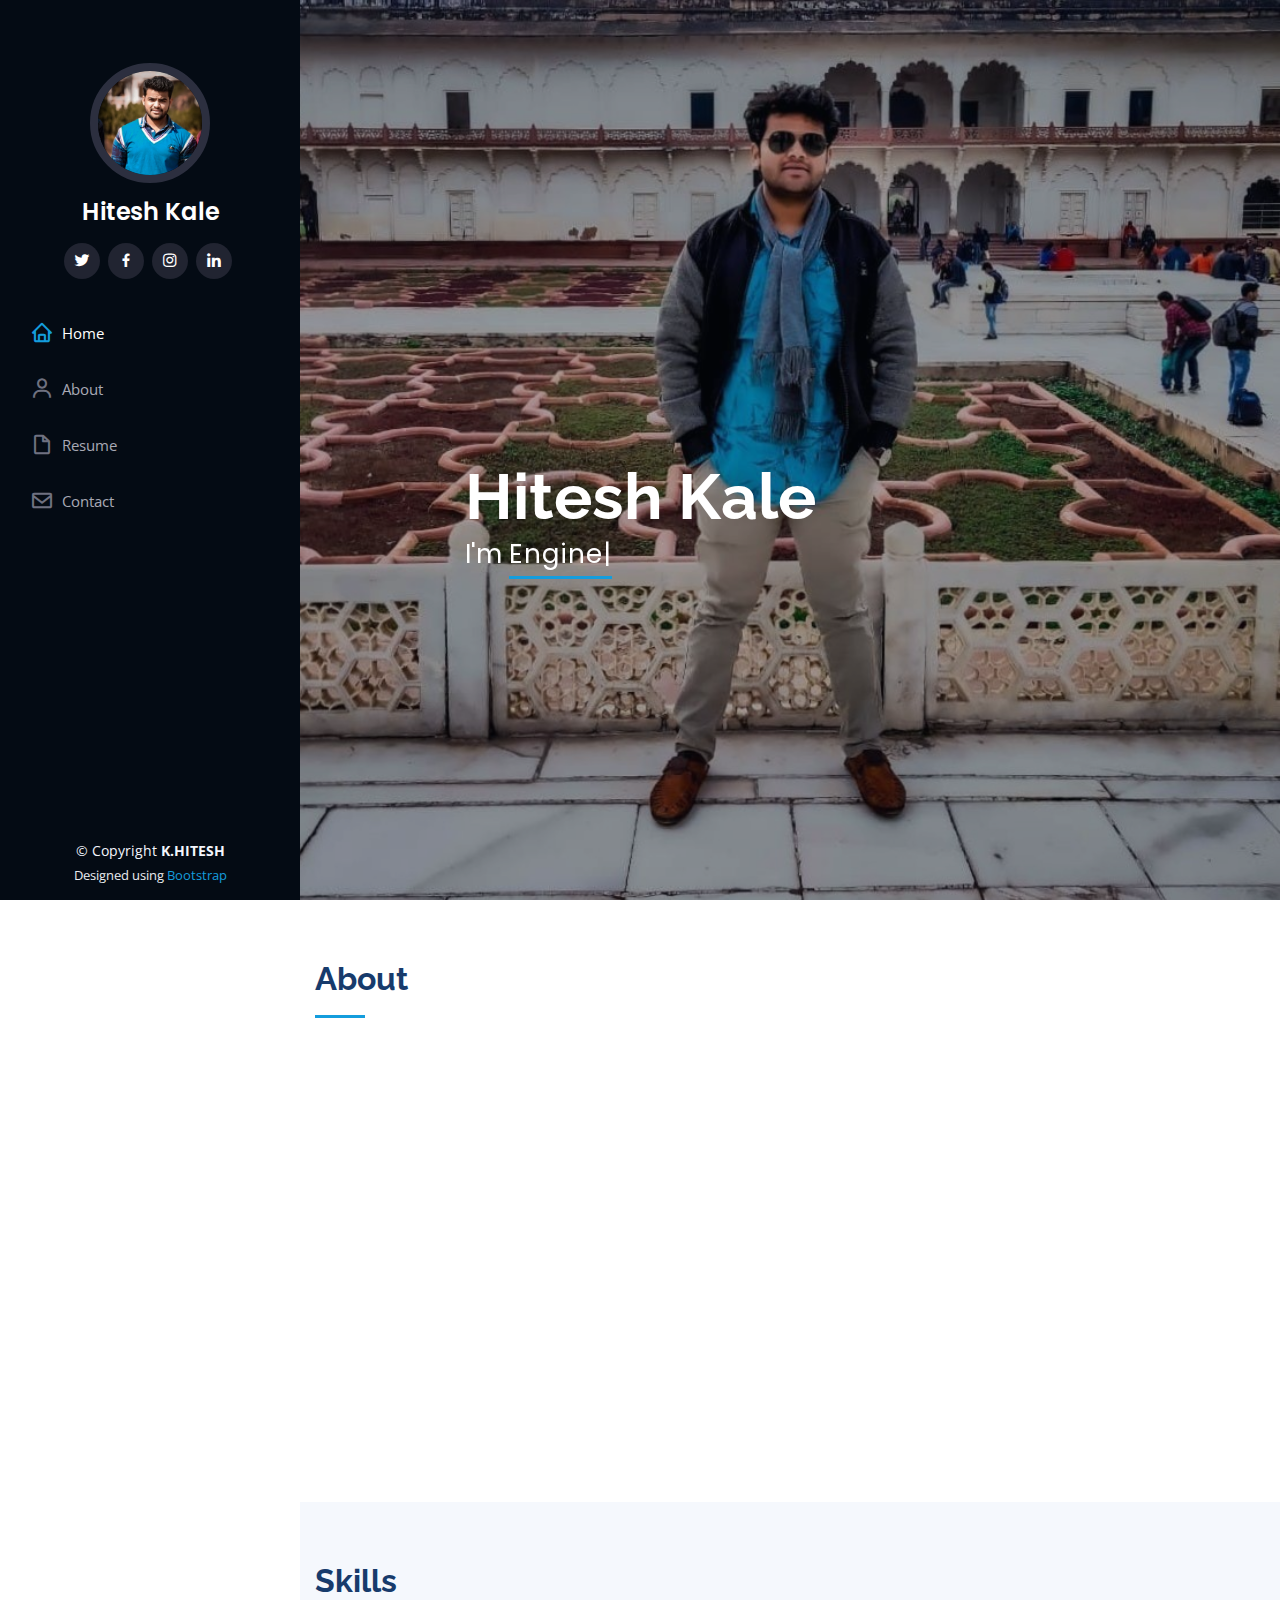
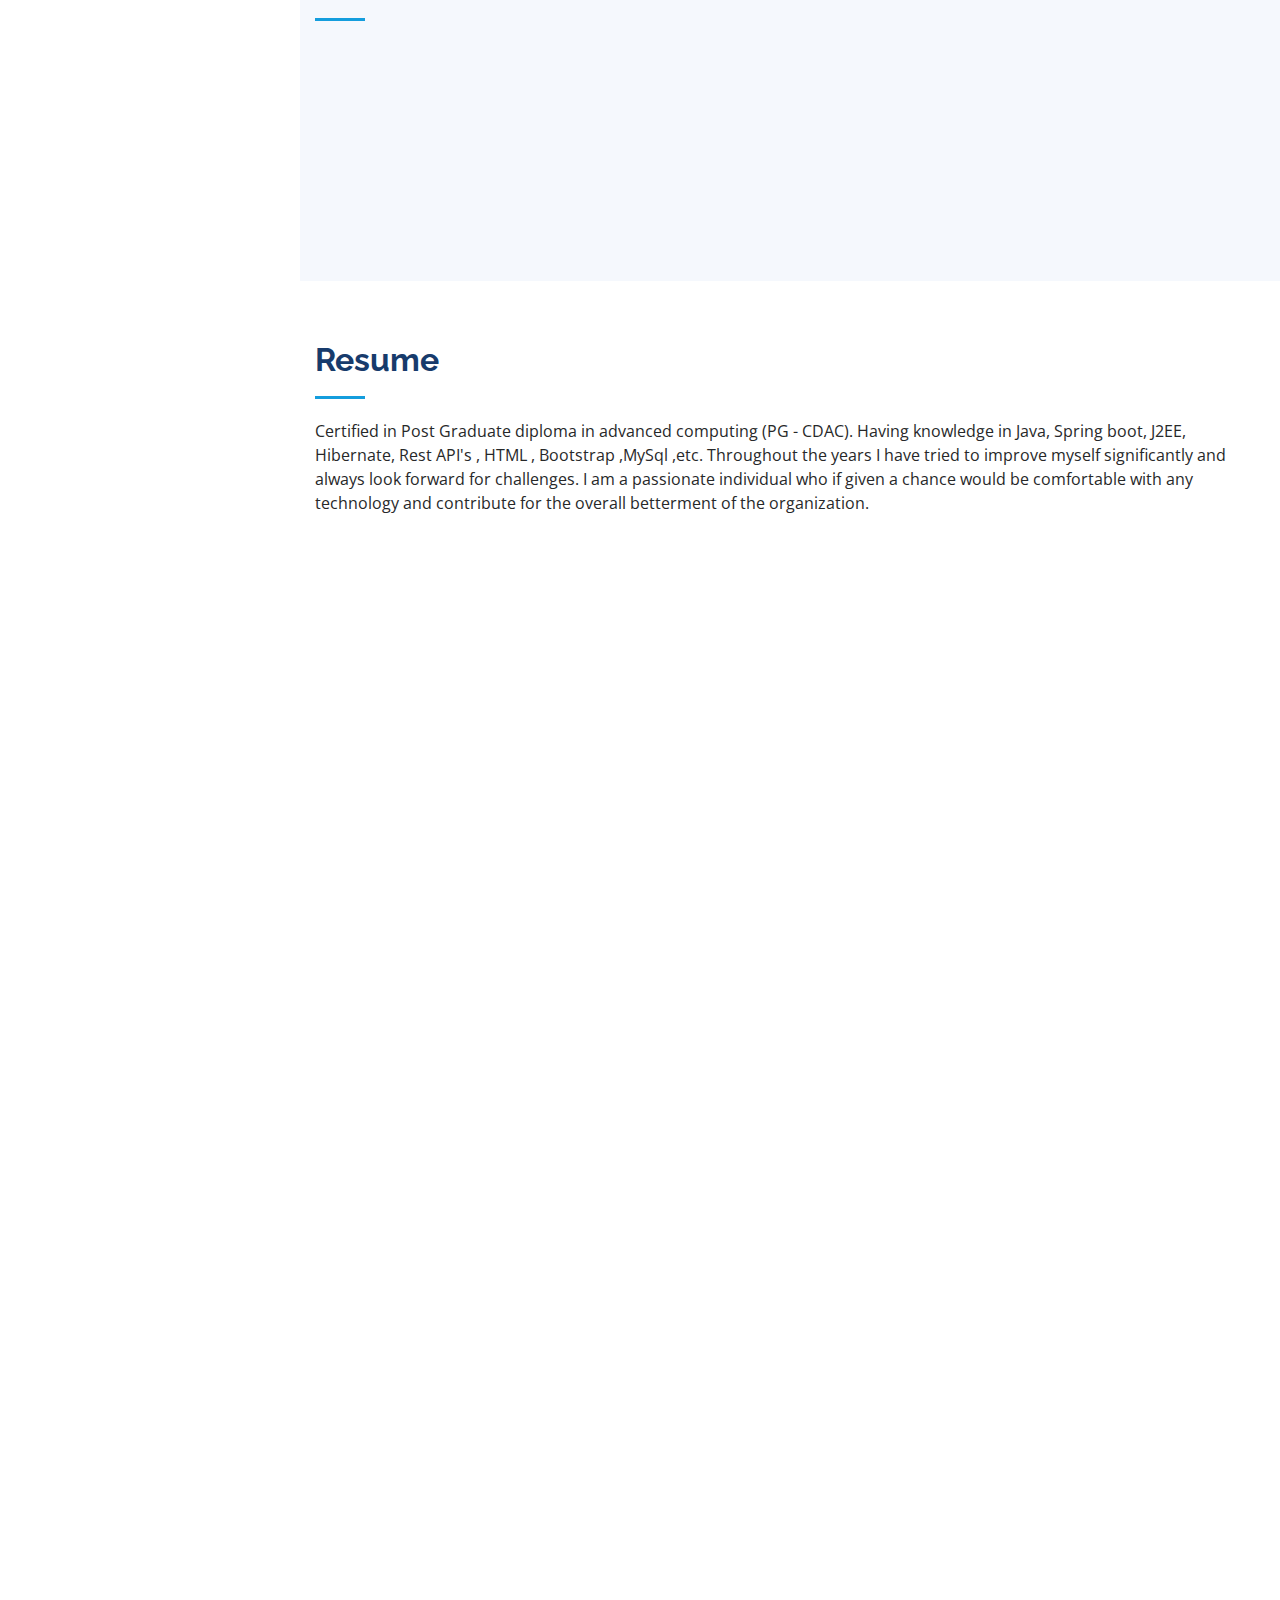
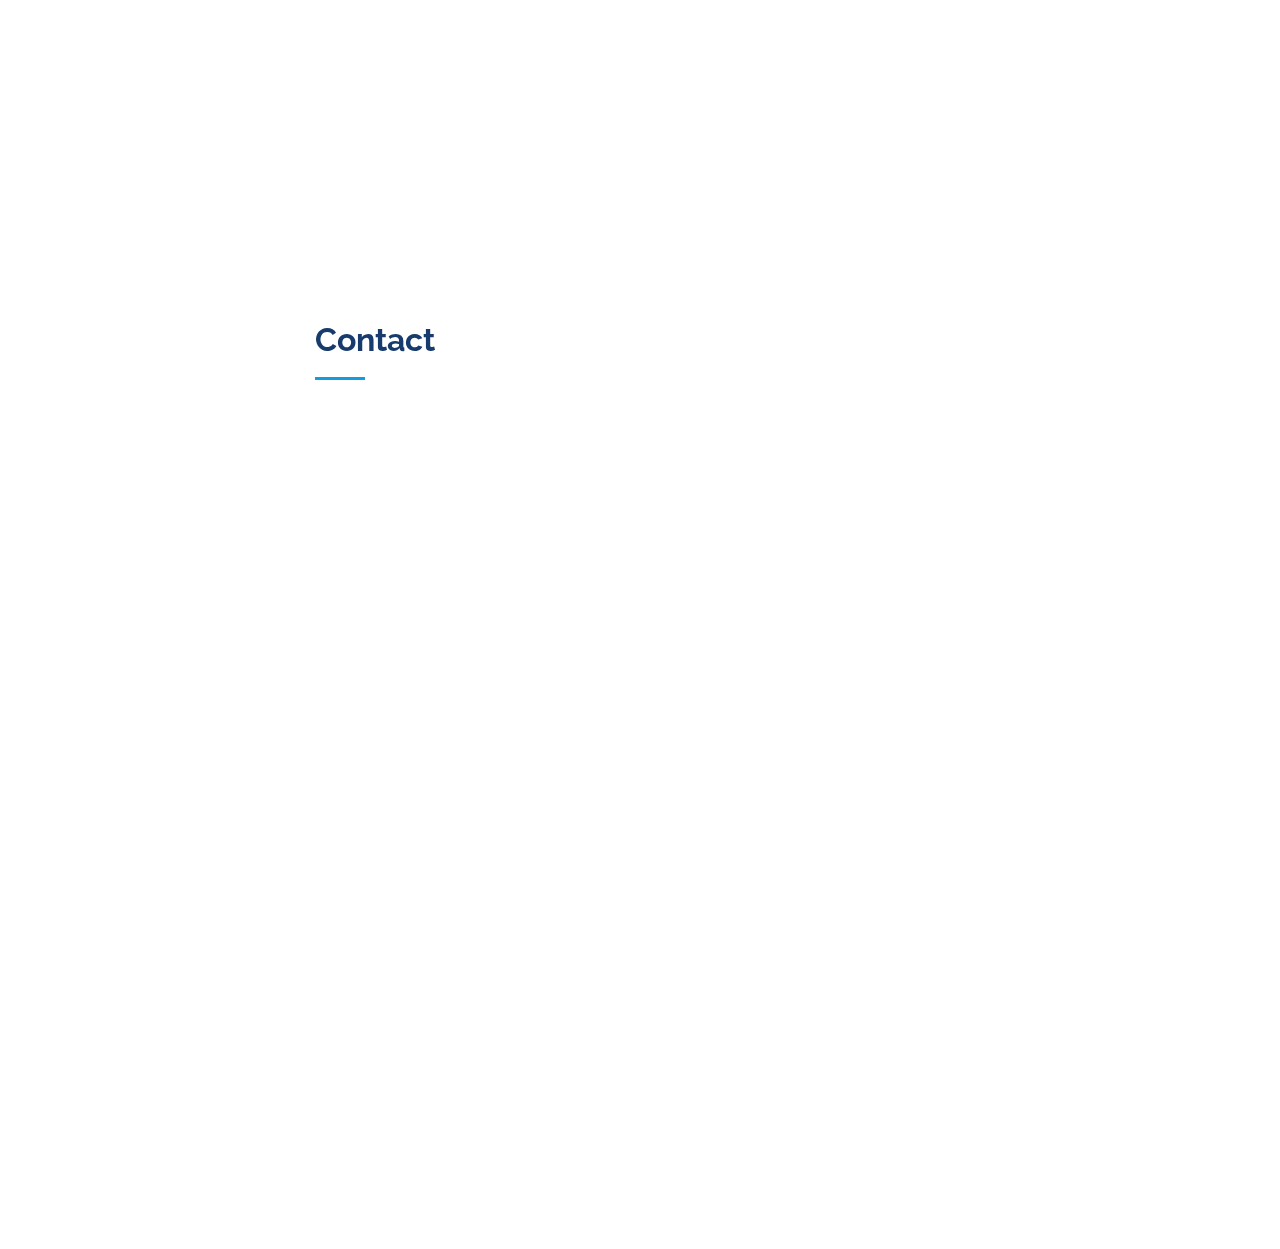
<file: index.html>
<!DOCTYPE html>
<html lang="en">

<head>
  <meta charset="utf-8">
  <meta content="width=device-width, initial-scale=1.0" name="viewport">

  <title>hiittuu</title>
  <meta content="" name="description">
  <meta content="" name="keywords">

  <!-- Favicons -->
  <link href="./assets/img/favicon.png" rel="icon">
  <link href="./assets/img/favicon.png" rel="apple-touch-icon">

  <!-- Google Fonts -->
  <link href="https://fonts.googleapis.com/css?family=Open+Sans:300,300i,400,400i,600,600i,700,700i|Raleway:300,300i,400,400i,500,500i,600,600i,700,700i|Poppins:300,300i,400,400i,500,500i,600,600i,700,700i" rel="stylesheet">

  <!-- Vendor CSS Files -->
  <link href="./assets/vendor/bootstrap/css/bootstrap.min.css" rel="stylesheet">
  <link href="./assets/vendor/icofont/icofont.min.css" rel="stylesheet">
  <link href="./assets/vendor/boxicons/css/boxicons.min.css" rel="stylesheet">
  <link href="./assets/vendor/venobox/venobox.css" rel="stylesheet">
  <link href="./assets/vendor/owl.carousel/assets/owl.carousel.min.css" rel="stylesheet">
  <link href="./assets/vendor/aos/aos.css" rel="stylesheet">

  <!-- Template Main CSS File -->
  <link href="./assets/css/style.css" rel="stylesheet">

</head>

<body>

  <!-- ======= Mobile nav toggle button ======= -->
  <button type="button" class="mobile-nav-toggle d-xl-none"> <i class="icofont-navigation-menu"></i></button>

  <!-- ======= Header ======= -->
  <header id="header">
    <br>
    <br>
    <div class="d-flex flex-column">

      <div class="profile">
        <img src="assets/img/profile-img.png" alt="" class="img-fluid rounded-circle">
        <h1 class="text-light"><a href="index.html">Hitesh Kale</a></h1>
        <div class="social-links mt-3 text-center">
          <a href="https://twitter.com/HiteshKale10" class="twitter"><i class="bx bxl-twitter"></i></a>
          <a href="https://www.facebook.com/hitesh.kale.338" class="facebook"><i class="bx bxl-facebook"></i></a>
          <a href="https://www.instagram.com/the_hitesh_kale/" class="instagram"><i class="bx bxl-instagram"></i></a>
          <!--<a href="#" class="google-plus"><i class="bx bxl-skype"></i></a>-->
          <a href="https://www.linkedin.com/in/hitesh-kale-511714a0/" class="linkedin"><i class="bx bxl-linkedin"></i></a>
        </div>
      </div>

      <nav class="nav-menu">
        <ul>
          <li class="active"><a href="#hero"><i class="bx bx-home"></i> <span>Home</span></a></li>
          <li><a href="#about"><i class="bx bx-user"></i> <span>About</span></a></li>
          <li><a href="#resume"><i class="bx bx-file-blank"></i> <span>Resume</span></a></li>
          <!--<li><a href="#portfolio"><i class="bx bx-book-content"></i> Portfolio</a></li>
          <li><a href="#services"><i class="bx bx-server"></i> Services</a></li>-->
          <li><a href="#contact"><i class="bx bx-envelope"></i> Contact</a></li>

        </ul>
      </nav><!-- .nav-menu -->
      <button type="button" class="mobile-nav-toggle d-xl-none"><i class="icofont-navigation-menu"></i></button>

    </div>
  </header><!-- End Header -->

  <!-- ======= Hero Section ======= -->
  <section id="hero" class="d-flex flex-column justify-content-center align-items-center">
    <div class="hero-container" data-aos="fade-in">
      <br> 
      <br> 
      <br>
      <br> 
      <br> 
      <br>
      <br> 
      <br>
      <h1>Hitesh Kale</h1>
      <p>I'm <span class="typed" data-typed-items="Engineer, Developer, Designer, Photographer"></span></p>
    </div>
  </section><!-- End Hero -->

  <main id="main">

    <!-- ======= About Section ======= -->
    <section id="about" class="about">
      <div class="container">

        <div class="section-title">
          <h2>About</h2>
          <p></p>
        </div>

        <div class="row">
          <div class="col-lg-4" data-aos="fade-right">
            <img src="assets/img/profile-img1.png" class="img-fluid" alt="">
          </div>
          <div class="col-lg-8 pt-4 pt-lg-0 content" data-aos="fade-left">
            <h3>Software Developer</h3>
            <p class="font-italic">
              Designing new databases and data schemas for the high-volume single page application improving data integrity and execution efficiently.
            </p>
            <div class="row">
              <div class="col-lg-6">
                <ul>
                  <li><i class="icofont-rounded-right"></i> <strong>Birthday:</strong> 19 November 1997</li>
                  <li><i class="icofont-rounded-right"></i> <strong>Website:</strong> <a href="https://hiteshkale97.github.io/profile/"> GitHub Portfolio </a></li>
                  <li><i class="icofont-rounded-right"></i> <strong>Phone:</strong> +91-8657504565</li>
                  <li><i class="icofont-rounded-right"></i> <strong>City:</strong> Jalgaon, MH</li>
                </ul>
              </div>
              <div class="col-lg-6">
                <ul>
                  <li><i class="icofont-rounded-right"></i> <strong>Age:</strong> 24</li>
                  <li><i class="icofont-rounded-right"></i> <strong>Degree:</strong> PG - CDAC</li>
                  <li><i class="icofont-rounded-right"></i> <strong>Email:</strong> hiteshkale009@gmail.com</li>
                  <li><i class="icofont-rounded-right"></i> <strong>Languages Known:</strong> English, Hindi, Marathi</li>
                </ul>
              </div>
            </div>
            
          </div>
        </div>

      </div>
    </section><!-- End About Section -->

    <!-- ======= Facts Section ======= 
    <section id="facts" class="facts">
      <div class="container">

        <div class="section-title">
          <h2>Facts</h2>
          <p>Magnam dolores commodi suscipit. Necessitatibus eius consequatur ex aliquid fuga eum quidem. Sit sint consectetur velit. Quisquam quos quisquam cupiditate. Et nemo qui impedit suscipit alias ea. Quia fugiat sit in iste officiis commodi quidem hic quas.</p>
        </div>

        <div class="row no-gutters">

          <div class="col-lg-3 col-md-6 d-md-flex align-items-md-stretch" data-aos="fade-up">
            <div class="count-box">
              <i class="icofont-simple-smile"></i>
              <span data-toggle="counter-up">232</span>
              <p><strong>Happy Clients</strong> consequuntur quae</p>
            </div>
          </div>

          <div class="col-lg-3 col-md-6 d-md-flex align-items-md-stretch" data-aos="fade-up" data-aos-delay="100">
            <div class="count-box">
              <i class="icofont-document-folder"></i>
              <span data-toggle="counter-up">521</span>
              <p><strong>Projects</strong> adipisci atque cum quia aut</p>
            </div>
          </div>

          <div class="col-lg-3 col-md-6 d-md-flex align-items-md-stretch" data-aos="fade-up" data-aos-delay="200">
            <div class="count-box">
              <i class="icofont-live-support"></i>
              <span data-toggle="counter-up">1,463</span>
              <p><strong>Hours Of Support</strong> aut commodi quaerat</p>
            </div>
          </div>

          <div class="col-lg-3 col-md-6 d-md-flex align-items-md-stretch" data-aos="fade-up" data-aos-delay="300">
            <div class="count-box">
              <i class="icofont-users-alt-5"></i>
              <span data-toggle="counter-up">15</span>
              <p><strong>Hard Workers</strong> rerum asperiores dolor</p>
            </div>
          </div>

        </div>

      </div>
    </section> End Facts Section -->

    <!-- ======= Skills Section ======= -->
    <section id="skills" class="skills section-bg">
      <div class="container">

        <div class="section-title">
          <h2>Skills</h2>
          
        </div>

        <div class="row skills-content">

          <div class="col-lg-6" data-aos="fade-up">

            <div class="progress">
              <span class="skill">JAVA <i class="val">80%</i></span>
              <div class="progress-bar-wrap">
                <div class="progress-bar" role="progressbar" aria-valuenow="80" aria-valuemin="0" aria-valuemax="100"></div>
              </div>
            </div>

            <div class="progress">
              <span class="skill">MySQL <i class="val">80%</i></span>
              <div class="progress-bar-wrap">
                <div class="progress-bar" role="progressbar" aria-valuenow="80" aria-valuemin="0" aria-valuemax="100"></div>
              </div>
            </div>

            <div class="progress">
              <span class="skill">HTML <i class="val">90%</i></span>
              <div class="progress-bar-wrap">
                <div class="progress-bar" role="progressbar" aria-valuenow="90" aria-valuemin="0" aria-valuemax="100"></div>
              </div>
            </div>

          </div>

          <div class="col-lg-6" data-aos="fade-up" data-aos-delay="100">

            <div class="progress">
              <span class="skill">CSS <i class="val">80%</i></span>
              <div class="progress-bar-wrap">
                <div class="progress-bar" role="progressbar" aria-valuenow="80" aria-valuemin="0" aria-valuemax="100"></div>
              </div>
            </div>

            <div class="progress">
              <span class="skill">JavaScript <i class="val">60%</i></span>
              <div class="progress-bar-wrap">
                <div class="progress-bar" role="progressbar" aria-valuenow="60" aria-valuemin="0" aria-valuemax="100"></div>
              </div>
            </div>

            <div class="progress">
              <span class="skill">Photoshop <i class="val">90%</i></span>
              <div class="progress-bar-wrap">
                <div class="progress-bar" role="progressbar" aria-valuenow="90" aria-valuemin="0" aria-valuemax="100"></div>
              </div>
            </div>

          </div>

        </div>

      </div>
    </section><!-- End Skills Section -->

    <!-- ======= Resume Section ======= -->
    <section id="resume" class="resume">
      <div class="container">

        <div class="section-title">
          <h2>Resume</h2>
          <p>Certified in Post Graduate diploma in advanced computing (PG - CDAC). Having knowledge in Java, Spring boot, J2EE, Hibernate, Rest API's , HTML , Bootstrap ,MySql ,etc. Throughout the years I have tried to improve myself significantly and always look forward for challenges.

I am a passionate individual who if given a chance would be comfortable with any technology and contribute for the overall betterment of the organization.</p>
        </div>

        <div class="row">
          <div class="col-lg-6" data-aos="fade-up">
            
            <h3 class="resume-title">Sumary</h3>
            <div class="resume-item pb-0">
              <h4>Hitesh Kale</h4>
              <p><em>Innovative and deadline-driven Software Developer </em></p>
              <ul>
                <li>Jalgaon, Maharashtra</li>
                <li>+91-8657504565</li>
                <li>hiteshkale009@gmail.com</li>
              </ul>
            </div>
            
            <h3 class="resume-title">Experiance</h3>
             <div class="resume-item">
              <h4>ASSOCIATE SOFTWARE DEVELOPER</h4>
              <h5>Nov 2021 - Present</h5>          
              <p><em>Sapiens Technologies</em></p>
            </div>
            
            <h3 class="resume-title">Education</h3>
            <div class="resume-item">
              <h4>PG - Diploma in Advanced Computing</h4>
              <h5>May, 2021 - Sep, 2021</h5>
              <p><em>CDAC Mumbai</em></p>
              
            </div>
            <div class="resume-item">
              <h4>B.E. in Mechanical Engineering</h4>
              <h5>2015 - 2020</h5>
              <p><em>North Maharashtra University</em></p>
              
            </div>
            <div class="resume-item">
              <h4>12th Sci</h4>
              <h5>2014 - 2015</h5>
              <p><em>Maharashtra State Board of Higher and Secondary Education</em></p>
              
            </div>

             <div class="resume-item">
              <h4>10th</h4>
              <h5>2012 - 2013</h5>
              <p><em>Maharashtra State Board of Higher and Secondary Education</em></p>
              
            </div>

             <h3 class="resume-title">Projects</h3>
            <div class="resume-item">
              <h4> Infra Bazaar</h4>
              <h6>Platform : JavaEE </h6>
              <!-- <h5>May, 2021 - Sep, 2021</h5> -->
              <p><em> The idea behind this project is to provide online platform for customer as well as seller to sell the infrastructure
material.Using this website small scale business will grow and our ultimate goal is provide best solution dynamic
website for easy selling and buying. This system is developed in J2EE by using Spring Boot. For user interface
HTML is used and MySQL is used as a Database.
</em></p>
              
            </div>
          </div>


          <!--
          <div class="col-lg-6" data-aos="fade-up" data-aos-delay="100">
            <h3 class="resume-title">Professional Experience</h3>
            <div class="resume-item">
              <h4>Senior graphic design specialist</h4>
              <h5>2019 - Present</h5>
              <p><em>Experion, New York, NY </em></p>
              <ul>
                <li>Lead in the design, development, and implementation of the graphic, layout, and production communication materials</li>
                <li>Delegate tasks to the 7 members of the design team and provide counsel on all aspects of the project. </li>
                <li>Supervise the assessment of all graphic materials in order to ensure quality and accuracy of the design</li>
                <li>Oversee the efficient use of production project budgets ranging from $2,000 - $25,000</li>
              </ul>
            </div>
            <div class="resume-item">
              <h4>Graphic design specialist</h4>
              <h5>2017 - 2018</h5>
              <p><em>Stepping Stone Advertising, New York, NY</em></p>
              <ul>
                <li>Developed numerous marketing programs (logos, brochures,infographics, presentations, and advertisements).</li>
                <li>Managed up to 5 projects or tasks at a given time while under pressure</li>
                <li>Recommended and consulted with clients on the most appropriate graphic design</li>
                <li>Created 4+ design presentations and proposals a month for clients and account managers</li>
              </ul>
            </div>
          </div>
        </div>

      </div>
    </section> End Resume Section -->

    <!-- ======= Portfolio Section ======= 
    <section id="portfolio" class="portfolio section-bg">
      <div class="container">

        <div class="section-title">
          <h2>Portfolio</h2>
          <p>Magnam dolores commodi suscipit. Necessitatibus eius consequatur ex aliquid fuga eum quidem. Sit sint consectetur velit. Quisquam quos quisquam cupiditate. Et nemo qui impedit suscipit alias ea. Quia fugiat sit in iste officiis commodi quidem hic quas.</p>
        </div>

        <div class="row" data-aos="fade-up">
          <div class="col-lg-12 d-flex justify-content-center">
            <ul id="portfolio-flters">
              <li data-filter="*" class="filter-active">All</li>
              <li data-filter=".filter-app">App</li>
              <li data-filter=".filter-card">Card</li>
              <li data-filter=".filter-web">Web</li>
            </ul>
          </div>
        </div>

        <div class="row portfolio-container" data-aos="fade-up" data-aos-delay="100">

          <div class="col-lg-4 col-md-6 portfolio-item filter-app">
            <div class="portfolio-wrap">
              <img src="assets/img/portfolio/portfolio-1.jpg" class="img-fluid" alt="">
              <div class="portfolio-links">
                <a href="assets/img/portfolio/portfolio-1.jpg" data-gall="portfolioGallery" class="venobox" title="App 1"><i class="bx bx-plus"></i></a>
                <a href="portfolio-details.html" title="More Details"><i class="bx bx-link"></i></a>
              </div>
            </div>
          </div>

          <div class="col-lg-4 col-md-6 portfolio-item filter-web">
            <div class="portfolio-wrap">
              <img src="assets/img/portfolio/portfolio-2.jpg" class="img-fluid" alt="">
              <div class="portfolio-links">
                <a href="assets/img/portfolio/portfolio-2.jpg" data-gall="portfolioGallery" class="venobox" title="Web 3"><i class="bx bx-plus"></i></a>
                <a href="portfolio-details.html" title="More Details"><i class="bx bx-link"></i></a>
              </div>
            </div>
          </div>

          <div class="col-lg-4 col-md-6 portfolio-item filter-app">
            <div class="portfolio-wrap">
              <img src="assets/img/portfolio/portfolio-3.jpg" class="img-fluid" alt="">
              <div class="portfolio-links">
                <a href="assets/img/portfolio/portfolio-3.jpg" data-gall="portfolioGallery" class="venobox" title="App 2"><i class="bx bx-plus"></i></a>
                <a href="portfolio-details.html" title="More Details"><i class="bx bx-link"></i></a>
              </div>
            </div>
          </div>

          <div class="col-lg-4 col-md-6 portfolio-item filter-card">
            <div class="portfolio-wrap">
              <img src="assets/img/portfolio/portfolio-4.jpg" class="img-fluid" alt="">
              <div class="portfolio-links">
                <a href="assets/img/portfolio/portfolio-4.jpg" data-gall="portfolioGallery" class="venobox" title="Card 2"><i class="bx bx-plus"></i></a>
                <a href="portfolio-details.html" title="More Details"><i class="bx bx-link"></i></a>
              </div>
            </div>
          </div>

          <div class="col-lg-4 col-md-6 portfolio-item filter-web">
            <div class="portfolio-wrap">
              <img src="assets/img/portfolio/portfolio-5.jpg" class="img-fluid" alt="">
              <div class="portfolio-links">
                <a href="assets/img/portfolio/portfolio-5.jpg" data-gall="portfolioGallery" class="venobox" title="Web 2"><i class="bx bx-plus"></i></a>
                <a href="portfolio-details.html" title="More Details"><i class="bx bx-link"></i></a>
              </div>
            </div>
          </div>

          <div class="col-lg-4 col-md-6 portfolio-item filter-app">
            <div class="portfolio-wrap">
              <img src="assets/img/portfolio/portfolio-6.jpg" class="img-fluid" alt="">
              <div class="portfolio-links">
                <a href="assets/img/portfolio/portfolio-6.jpg" data-gall="portfolioGallery" class="venobox" title="App 3"><i class="bx bx-plus"></i></a>
                <a href="portfolio-details.html" title="More Details"><i class="bx bx-link"></i></a>
              </div>
            </div>
          </div>

          <div class="col-lg-4 col-md-6 portfolio-item filter-card">
            <div class="portfolio-wrap">
              <img src="assets/img/portfolio/portfolio-7.jpg" class="img-fluid" alt="">
              <div class="portfolio-links">
                <a href="assets/img/portfolio/portfolio-7.jpg" data-gall="portfolioGallery" class="venobox" title="Card 1"><i class="bx bx-plus"></i></a>
                <a href="portfolio-details.html" title="More Details"><i class="bx bx-link"></i></a>
              </div>
            </div>
          </div>

          <div class="col-lg-4 col-md-6 portfolio-item filter-card">
            <div class="portfolio-wrap">
              <img src="assets/img/portfolio/portfolio-8.jpg" class="img-fluid" alt="">
              <div class="portfolio-links">
                <a href="assets/img/portfolio/portfolio-8.jpg" data-gall="portfolioGallery" class="venobox" title="Card 3"><i class="bx bx-plus"></i></a>
                <a href="portfolio-details.html" title="More Details"><i class="bx bx-link"></i></a>
              </div>
            </div>
          </div>

          <div class="col-lg-4 col-md-6 portfolio-item filter-web">
            <div class="portfolio-wrap">
              <img src="assets/img/portfolio/portfolio-9.jpg" class="img-fluid" alt="">
              <div class="portfolio-links">
                <a href="assets/img/portfolio/portfolio-9.jpg" data-gall="portfolioGallery" class="venobox" title="Web 3"><i class="bx bx-plus"></i></a>
                <a href="portfolio-details.html" title="More Details"><i class="bx bx-link"></i></a>
              </div>
            </div>
          </div>

        </div>

      </div>
    </section> End Portfolio Section -->

    <!-- ======= Services Section ======= 
    <section id="services" class="services">
      <div class="container">

        <div class="section-title">
          <h2>Services</h2>
          <p>Magnam dolores commodi suscipit. Necessitatibus eius consequatur ex aliquid fuga eum quidem. Sit sint consectetur velit. Quisquam quos quisquam cupiditate. Et nemo qui impedit suscipit alias ea. Quia fugiat sit in iste officiis commodi quidem hic quas.</p>
        </div>

        <div class="row">
          <div class="col-lg-4 col-md-6 icon-box" data-aos="fade-up">
            <div class="icon"><i class="icofont-computer"></i></div>
            <h4 class="title"><a href="">Lorem Ipsum</a></h4>
            <p class="description">Voluptatum deleniti atque corrupti quos dolores et quas molestias excepturi sint occaecati cupiditate non provident</p>
          </div>
          <div class="col-lg-4 col-md-6 icon-box" data-aos="fade-up" data-aos-delay="100">
            <div class="icon"><i class="icofont-chart-bar-graph"></i></div>
            <h4 class="title"><a href="">Dolor Sitema</a></h4>
            <p class="description">Minim veniam, quis nostrud exercitation ullamco laboris nisi ut aliquip ex ea commodo consequat tarad limino ata</p>
          </div>
          <div class="col-lg-4 col-md-6 icon-box" data-aos="fade-up" data-aos-delay="200">
            <div class="icon"><i class="icofont-earth"></i></div>
            <h4 class="title"><a href="">Sed ut perspiciatis</a></h4>
            <p class="description">Duis aute irure dolor in reprehenderit in voluptate velit esse cillum dolore eu fugiat nulla pariatur</p>
          </div>
          <div class="col-lg-4 col-md-6 icon-box" data-aos="fade-up" data-aos-delay="300">
            <div class="icon"><i class="icofont-image"></i></div>
            <h4 class="title"><a href="">Magni Dolores</a></h4>
            <p class="description">Excepteur sint occaecat cupidatat non proident, sunt in culpa qui officia deserunt mollit anim id est laborum</p>
          </div>
          <div class="col-lg-4 col-md-6 icon-box" data-aos="fade-up" data-aos-delay="400">
            <div class="icon"><i class="icofont-settings"></i></div>
            <h4 class="title"><a href="">Nemo Enim</a></h4>
            <p class="description">At vero eos et accusamus et iusto odio dignissimos ducimus qui blanditiis praesentium voluptatum deleniti atque</p>
          </div>
          <div class="col-lg-4 col-md-6 icon-box" data-aos="fade-up" data-aos-delay="500">
            <div class="icon"><i class="icofont-tasks-alt"></i></div>
            <h4 class="title"><a href="">Eiusmod Tempor</a></h4>
            <p class="description">Et harum quidem rerum facilis est et expedita distinctio. Nam libero tempore, cum soluta nobis est eligendi</p>
          </div>
        </div>

      </div>
    </section>  End Services Section -->

    <!-- ======= Testimonials Section ======= 
    <section id="testimonials" class="testimonials section-bg">
      <div class="container">

        <div class="section-title">
          <h2>Testimonials</h2>
          <p>Magnam dolores commodi suscipit. Necessitatibus eius consequatur ex aliquid fuga eum quidem. Sit sint consectetur velit. Quisquam quos quisquam cupiditate. Et nemo qui impedit suscipit alias ea. Quia fugiat sit in iste officiis commodi quidem hic quas.</p>
        </div>

        <div class="owl-carousel testimonials-carousel">

          <div class="testimonial-item" data-aos="fade-up">
            <p>
              <i class="bx bxs-quote-alt-left quote-icon-left"></i>
              Proin iaculis purus consequat sem cure digni ssim donec porttitora entum suscipit rhoncus. Accusantium quam, ultricies eget id, aliquam eget nibh et. Maecen aliquam, risus at semper.
              <i class="bx bxs-quote-alt-right quote-icon-right"></i>
            </p>
            <img src="assets/img/testimonials/testimonials-1.jpg" class="testimonial-img" alt="">
            <h3>Saul Goodman</h3>
            <h4>Ceo &amp; Founder</h4>
          </div>

          <div class="testimonial-item" data-aos="fade-up" data-aos-delay="100">
            <p>
              <i class="bx bxs-quote-alt-left quote-icon-left"></i>
              Export tempor illum tamen malis malis eram quae irure esse labore quem cillum quid cillum eram malis quorum velit fore eram velit sunt aliqua noster fugiat irure amet legam anim culpa.
              <i class="bx bxs-quote-alt-right quote-icon-right"></i>
            </p>
            <img src="assets/img/testimonials/testimonials-2.jpg" class="testimonial-img" alt="">
            <h3>Sara Wilsson</h3>
            <h4>Designer</h4>
          </div>

          <div class="testimonial-item" data-aos="fade-up" data-aos-delay="200">
            <p>
              <i class="bx bxs-quote-alt-left quote-icon-left"></i>
              Enim nisi quem export duis labore cillum quae magna enim sint quorum nulla quem veniam duis minim tempor labore quem eram duis noster aute amet eram fore quis sint minim.
              <i class="bx bxs-quote-alt-right quote-icon-right"></i>
            </p>
            <img src="assets/img/testimonials/testimonials-3.jpg" class="testimonial-img" alt="">
            <h3>Jena Karlis</h3>
            <h4>Store Owner</h4>
          </div>

          <div class="testimonial-item" data-aos="fade-up" data-aos-delay="300">
            <p>
              <i class="bx bxs-quote-alt-left quote-icon-left"></i>
              Fugiat enim eram quae cillum dolore dolor amet nulla culpa multos export minim fugiat minim velit minim dolor enim duis veniam ipsum anim magna sunt elit fore quem dolore labore illum veniam.
              <i class="bx bxs-quote-alt-right quote-icon-right"></i>
            </p>
            <img src="assets/img/testimonials/testimonials-4.jpg" class="testimonial-img" alt="">
            <h3>Matt Brandon</h3>
            <h4>Freelancer</h4>
          </div>

          <div class="testimonial-item" data-aos="fade-up" data-aos-delay="400">
            <p>
              <i class="bx bxs-quote-alt-left quote-icon-left"></i>
              Quis quorum aliqua sint quem legam fore sunt eram irure aliqua veniam tempor noster veniam enim culpa labore duis sunt culpa nulla illum cillum fugiat legam esse veniam culpa fore nisi cillum quid.
              <i class="bx bxs-quote-alt-right quote-icon-right"></i>
            </p>
            <img src="assets/img/testimonials/testimonials-5.jpg" class="testimonial-img" alt="">
            <h3>John Larson</h3>
            <h4>Entrepreneur</h4>
          </div>

        </div>

      </div>
    </section>  End Testimonials Section -->

    <!-- ======= Contact Section ======= -->
    <section id="contact" class="contact">
      <div class="container">

        <div class="section-title">
          <h2>Contact</h2>
          
        </div>

        <div class="row" data-aos="fade-in">

          <div class="col-lg-5 d-flex align-items-stretch">
            <div class="info">
              <div class="address">
                <i class="icofont-google-map"></i>
                <h4>Location:</h4>
                <p>Gajanan Wadi Bhusawal Road, Faizpur, MH, India</p>
              </div>

              <div class="email">
                <i class="icofont-envelope"></i>
                <h4>Email:</h4>
                <p>hiteshkale009@gmail.com</p>
              </div>

              <div class="phone">
                <i class="icofont-phone"></i>
                <h4>Call:</h4>
                <p>+91-8657504565</p>
              </div>

              <iframe src="https://www.google.com/maps/embed?pb=!1m14!1m8!1m3!1d29795.17706220509!2d75.5592!3d21.01679!3m2!1i1024!2i768!4f13.1!3m3!1m2!1s0x3bd90fa4a1eab90f%3A0x37f67bd21bff0a3c!2sJalgaon%2C%20Maharashtra%2C%20India!5e0!3m2!1sen!2sus!4v1626161545321!5m2!1sen!2sus" frameborder="0" style="border:0; width: 100%; height: 290px;" allowfullscreen></iframe>
            </div>

          </div>

          <div class="col-lg-7 mt-5 mt-lg-0 d-flex align-items-stretch">
            <form action="forms/contact.php" method="post" role="form" class="php-email-form">
              <div class="form-row">
                <div class="form-group col-md-6">
                  <label for="name">Your Name</label>
                  <input type="text" name="name" class="form-control" id="name" data-rule="minlen:4" data-msg="Please enter at least 4 chars" />
                  <div class="validate"></div>
                </div>
                <div class="form-group col-md-6">
                  <label for="name">Your Email</label>
                  <input type="email" class="form-control" name="email" id="email" data-rule="email" data-msg="Please enter a valid email" />
                  <div class="validate"></div>
                </div>
              </div>
              <div class="form-group">
                <label for="name">Subject</label>
                <input type="text" class="form-control" name="subject" id="subject" data-rule="minlen:4" data-msg="Please enter at least 8 chars of subject" />
                <div class="validate"></div>
              </div>
              <div class="form-group">
                <label for="name">Message</label>
                <textarea class="form-control" name="message" rows="10" data-rule="required" data-msg="Please write something for us"></textarea>
                <div class="validate"></div>
              </div>
              <div class="mb-3">
                <div class="loading">Loading</div>
                <div class="error-message"></div>
                <div class="sent-message">Your message has been sent. Thank you!</div>
              </div>
              <div class="text-center"><button type="submit">Send Message</button></div>
            </form>
          </div>

        </div>

      </div>
    </section><!-- End Contact Section -->

  </main><!-- End #main -->

  <!-- ======= Footer ======= -->
  <footer id="footer">
    <div class="container">
      <div class="copyright">
        &copy; Copyright <strong><span>K.HITESH</span></strong>
      </div>
      <div class="credits">
        <!-- All the links in the footer should remain intact. -->
        <!-- You can delete the links only if you purchased the pro version. -->
        <!-- Licensing information: https://bootstrapmade.com/license/ -->
        <!-- Purchase the pro version with working PHP/AJAX contact form: https://bootstrapmade.com/iportfolio-bootstrap-portfolio-websites-template/ -->
        Designed using <a href="https://getbootstrap.com/">Bootstrap</a>
      </div>
    </div>
  </footer><!-- End  Footer -->

  <a href="#" class="back-to-top"><i class="icofont-simple-up"></i></a>

  <!-- Vendor JS Files -->
  <script src="assets/vendor/jquery/jquery.min.js"></script>
  <script src="assets/vendor/bootstrap/js/bootstrap.bundle.min.js"></script>
  <script src="assets/vendor/jquery.easing/jquery.easing.min.js"></script>
  <script src="assets/vendor/php-email-form/validate.js"></script>
  <script src="assets/vendor/waypoints/jquery.waypoints.min.js"></script>
  <script src="assets/vendor/counterup/counterup.min.js"></script>
  <script src="assets/vendor/isotope-layout/isotope.pkgd.min.js"></script>
  <script src="assets/vendor/venobox/venobox.min.js"></script>
  <script src="assets/vendor/owl.carousel/owl.carousel.min.js"></script>
  <script src="assets/vendor/typed.js/typed.min.js"></script>
  <script src="assets/vendor/aos/aos.js"></script>

  <!-- Template Main JS File -->
  <script src="assets/js/main.js"></script>

</body>

</html>
</file>
<file: assets/vendor/venobox/venobox.css>
/* ------ venobox.css --------*/
.vbox-overlay *, .vbox-overlay *:before, .vbox-overlay *:after{
    -webkit-backface-visibility: hidden;
    -webkit-box-sizing:border-box;
    -moz-box-sizing:border-box;
    box-sizing:border-box;
}
.vbox-overlay * { 
    -webkit-backface-visibility: visible;
    backface-visibility: visible;
}
.vbox-overlay{
    display: -webkit-flex;
    display: flex;
    -webkit-flex-direction: column;
    flex-direction: column;
    -webkit-justify-content: center;
    justify-content: center;
    -webkit-align-items: center;
    align-items: center;
    position: fixed;
    left: 0;
    top: 0;
    bottom: 0;
    right: 0;
    z-index: 999999;
}

/* ----- navigation ----- */
.vbox-title{
    width: 100%;
    height: 40px;
    float: left;
    text-align: center;
    line-height: 28px;
    font-size: 12px;
    padding: 6px 50px;
    overflow: hidden;
    position: fixed;
    display: none;
    left: 0;
    z-index: 89;
}
.vbox-close{
    cursor: pointer;
    position: fixed;
    top: -1px;
    right: 0;
    width: 50px;
    height: 40px;
    padding: 6px;
    display: block;
    background-position:10px center;
    overflow: hidden;
    font-size: 24px;
    line-height: 1;
    text-align: center;
    z-index: 99;
}
.vbox-left{
    cursor: pointer;
    position: fixed;
    left: 0;
    height: 40px;
    overflow: hidden;
    line-height: 28px;
    font-size: 12px;
    z-index: 99;
    display: flex;
    align-items:center;
}
.vbox-num{
    display: inline-block;
    margin: 6px 0 6px 15px;
}
/* ----- Social share ----- */
.vbox-share{
    line-height: 28px;
    font-size: 12px;
    overflow: hidden;
    position: fixed;
    left: 0;
    z-index: 98;
    display: flex;
    align-items:center;
    justify-content: center;
    width: 100%;
    text-align: center;
}
.vbox-share svg{
    max-height: 28px;
    width: 28px;
    z-index: 10;
    margin-left: 12px;
    margin-top: 6px;
    margin-bottom: 6px;
    vertical-align: middle;
}


/* ----- navigation ARROWS ----- */
.vbox-next, .vbox-prev{
    position: fixed;
    top: 50%;
    margin-top: -15px;
    overflow: hidden;
    cursor: pointer;
    display: block;
    width: 45px;
    height: 45px;
    z-index: 99;
}
.vbox-next span, .vbox-prev span{
    position: relative;
    width: 20px;
    height: 20px;
    border: 2px solid transparent;
    border-top-color: #B6B6B6;
    border-right-color: #B6B6B6;
    text-indent: -100px;
    position: absolute;
    top: 8px;
    display: block;
}
.vbox-prev{
    left: 15px;
}
.vbox-next{
    right: 15px;
}
.vbox-prev span{
    left: 10px;
    -ms-transform: rotate(-135deg);
    -webkit-transform: rotate(-135deg);
    transform: rotate(-135deg);
}
.vbox-next span{
    -ms-transform: rotate(45deg);
    -webkit-transform: rotate(45deg);
    transform: rotate(45deg);
    right: 10px;
}
/* ------- inline window ------ */
.vbox-inline{
    width: 420px;
    height: 315px;
    height: 70vh;
    padding: 10px;
    background: #fff;
    margin: 0 auto;
    overflow: auto;
    text-align: left;
}
/* ------- Video & iFrames window ------ */
.venoframe{
    max-width: 100%;
    width: 100%;
    border: none;
    width: 100%;
    height: 260px;
    height: 70vh;
}
.venoframe.vbvid{
    height: 260px;
}
@media (min-width: 768px) {
    .venoframe, .vbox-inline{
        width: 90%;
        height: 360px;
        height: 70vh;
    }
    .venoframe.vbvid{
        width: 640px;
        height: 360px;
    }
}
@media (min-width: 992px) {
    .venoframe, .vbox-inline{
        max-width: 1200px;
        width: 80%;
        height: 540px;
        height: 70vh;
    }
    .venoframe.vbvid{
        width: 960px;
        height: 540px;
    }
}
/* 
Please do NOT edit this part! 
or at least read this note: http://i.imgur.com/7C0ws9e.gif
*/
.vbox-open{
    overflow: hidden;
}
.vbox-container{
    position: absolute;
    left: 0;
    right: 0;
    top: 0;
    bottom: 0;
    overflow-x: hidden;
    overflow-y: scroll;
    overflow-scrolling: touch;
    -webkit-overflow-scrolling: touch;
    z-index: 20;
    max-height: 100%;

}

.vbox-content{
    text-align: center;
    float: left;
    width: 100%;
    position: relative;
    overflow: hidden;
    padding: 20px 4%;
}
.vbox-container img{
    max-width: 100%;
    height: auto;
}
.vbox-figlio{
    box-shadow: 0 0 12px rgba(0,0,0,0.19), 0 6px 6px rgba(0,0,0,0.23);
    max-width: 100%;
    text-align: initial;
}
img.vbox-figlio{
    -webkit-user-select: none;
-khtml-user-select: none;
-moz-user-select: none;
-o-user-select: none;
user-select: none;
}
.vbox-content.swipe-left{
    margin-left: -200px !important;
}
.vbox-content.swipe-right{
    margin-left: 200px !important;
}
.vbox-animated{
    webkit-transition: margin 300ms ease-out;
    transition: margin 300ms ease-out;
}

/* ---------- preloader ----------
 * SPINKIT 
 * http://tobiasahlin.com/spinkit/
-------------------------------- */
.sk-double-bounce,.sk-rotating-plane{width:40px;height:40px;margin:40px auto}.sk-rotating-plane{background-color:#333;-webkit-animation:sk-rotatePlane 1.2s infinite ease-in-out;animation:sk-rotatePlane 1.2s infinite ease-in-out}@-webkit-keyframes sk-rotatePlane{0%{-webkit-transform:perspective(120px) rotateX(0) rotateY(0);transform:perspective(120px) rotateX(0) rotateY(0)}50%{-webkit-transform:perspective(120px) rotateX(-180.1deg) rotateY(0);transform:perspective(120px) rotateX(-180.1deg) rotateY(0)}100%{-webkit-transform:perspective(120px) rotateX(-180deg) rotateY(-179.9deg);transform:perspective(120px) rotateX(-180deg) rotateY(-179.9deg)}}@keyframes sk-rotatePlane{0%{-webkit-transform:perspective(120px) rotateX(0) rotateY(0);transform:perspective(120px) rotateX(0) rotateY(0)}50%{-webkit-transform:perspective(120px) rotateX(-180.1deg) rotateY(0);transform:perspective(120px) rotateX(-180.1deg) rotateY(0)}100%{-webkit-transform:perspective(120px) rotateX(-180deg) rotateY(-179.9deg);transform:perspective(120px) rotateX(-180deg) rotateY(-179.9deg)}}.sk-double-bounce{position:relative}.sk-double-bounce .sk-child{width:100%;height:100%;border-radius:50%;background-color:#333;opacity:.6;position:absolute;top:0;left:0;-webkit-animation:sk-doubleBounce 2s infinite ease-in-out;animation:sk-doubleBounce 2s infinite ease-in-out}.sk-chasing-dots .sk-child,.sk-spinner-pulse,.sk-three-bounce .sk-child{background-color:#333;border-radius:100%}.sk-double-bounce .sk-double-bounce2{-webkit-animation-delay:-1s;animation-delay:-1s}@-webkit-keyframes sk-doubleBounce{0%,100%{-webkit-transform:scale(0);transform:scale(0)}50%{-webkit-transform:scale(1);transform:scale(1)}}@keyframes sk-doubleBounce{0%,100%{-webkit-transform:scale(0);transform:scale(0)}50%{-webkit-transform:scale(1);transform:scale(1)}}.sk-wave{margin:40px auto;width:50px;height:40px;text-align:center;font-size:10px}.sk-wave .sk-rect{background-color:#333;height:100%;width:6px;display:inline-block;-webkit-animation:sk-waveStretchDelay 1.2s infinite ease-in-out;animation:sk-waveStretchDelay 1.2s infinite ease-in-out}.sk-wave .sk-rect1{-webkit-animation-delay:-1.2s;animation-delay:-1.2s}.sk-wave .sk-rect2{-webkit-animation-delay:-1.1s;animation-delay:-1.1s}.sk-wave .sk-rect3{-webkit-animation-delay:-1s;animation-delay:-1s}.sk-wave .sk-rect4{-webkit-animation-delay:-.9s;animation-delay:-.9s}.sk-wave .sk-rect5{-webkit-animation-delay:-.8s;animation-delay:-.8s}@-webkit-keyframes sk-waveStretchDelay{0%,100%,40%{-webkit-transform:scaleY(.4);transform:scaleY(.4)}20%{-webkit-transform:scaleY(1);transform:scaleY(1)}}@keyframes sk-waveStretchDelay{0%,100%,40%{-webkit-transform:scaleY(.4);transform:scaleY(.4)}20%{-webkit-transform:scaleY(1);transform:scaleY(1)}}.sk-wandering-cubes{margin:40px auto;width:40px;height:40px;position:relative}.sk-wandering-cubes .sk-cube{background-color:#333;width:10px;height:10px;position:absolute;top:0;left:0;-webkit-animation:sk-wanderingCube 1.8s ease-in-out -1.8s infinite both;animation:sk-wanderingCube 1.8s ease-in-out -1.8s infinite both}.sk-chasing-dots,.sk-spinner-pulse{width:40px;height:40px;margin:40px auto}.sk-wandering-cubes .sk-cube2{-webkit-animation-delay:-.9s;animation-delay:-.9s}@-webkit-keyframes sk-wanderingCube{0%{-webkit-transform:rotate(0);transform:rotate(0)}25%{-webkit-transform:translateX(30px) rotate(-90deg) scale(.5);transform:translateX(30px) rotate(-90deg) scale(.5)}50%{-webkit-transform:translateX(30px) translateY(30px) rotate(-179deg);transform:translateX(30px) translateY(30px) rotate(-179deg)}50.1%{-webkit-transform:translateX(30px) translateY(30px) rotate(-180deg);transform:translateX(30px) translateY(30px) rotate(-180deg)}75%{-webkit-transform:translateX(0) translateY(30px) rotate(-270deg) scale(.5);transform:translateX(0) translateY(30px) rotate(-270deg) scale(.5)}100%{-webkit-transform:rotate(-360deg);transform:rotate(-360deg)}}@keyframes sk-wanderingCube{0%{-webkit-transform:rotate(0);transform:rotate(0)}25%{-webkit-transform:translateX(30px) rotate(-90deg) scale(.5);transform:translateX(30px) rotate(-90deg) scale(.5)}50%{-webkit-transform:translateX(30px) translateY(30px) rotate(-179deg);transform:translateX(30px) translateY(30px) rotate(-179deg)}50.1%{-webkit-transform:translateX(30px) translateY(30px) rotate(-180deg);transform:translateX(30px) translateY(30px) rotate(-180deg)}75%{-webkit-transform:translateX(0) translateY(30px) rotate(-270deg) scale(.5);transform:translateX(0) translateY(30px) rotate(-270deg) scale(.5)}100%{-webkit-transform:rotate(-360deg);transform:rotate(-360deg)}}.sk-spinner-pulse{-webkit-animation:sk-pulseScaleOut 1s infinite ease-in-out;animation:sk-pulseScaleOut 1s infinite ease-in-out}@-webkit-keyframes sk-pulseScaleOut{0%{-webkit-transform:scale(0);transform:scale(0)}100%{-webkit-transform:scale(1);transform:scale(1);opacity:0}}@keyframes sk-pulseScaleOut{0%{-webkit-transform:scale(0);transform:scale(0)}100%{-webkit-transform:scale(1);transform:scale(1);opacity:0}}.sk-chasing-dots{position:relative;text-align:center;-webkit-animation:sk-chasingDotsRotate 2s infinite linear;animation:sk-chasingDotsRotate 2s infinite linear}.sk-chasing-dots .sk-child{width:60%;height:60%;display:inline-block;position:absolute;top:0;-webkit-animation:sk-chasingDotsBounce 2s infinite ease-in-out;animation:sk-chasingDotsBounce 2s infinite ease-in-out}.sk-chasing-dots .sk-dot2{top:auto;bottom:0;-webkit-animation-delay:-1s;animation-delay:-1s}@-webkit-keyframes sk-chasingDotsRotate{100%{-webkit-transform:rotate(360deg);transform:rotate(360deg)}}@keyframes sk-chasingDotsRotate{100%{-webkit-transform:rotate(360deg);transform:rotate(360deg)}}@-webkit-keyframes sk-chasingDotsBounce{0%,100%{-webkit-transform:scale(0);transform:scale(0)}50%{-webkit-transform:scale(1);transform:scale(1)}}@keyframes sk-chasingDotsBounce{0%,100%{-webkit-transform:scale(0);transform:scale(0)}50%{-webkit-transform:scale(1);transform:scale(1)}}.sk-three-bounce{margin:40px auto;width:80px;text-align:center}.sk-three-bounce .sk-child{width:20px;height:20px;display:inline-block;-webkit-animation:sk-three-bounce 1.4s ease-in-out 0s infinite both;animation:sk-three-bounce 1.4s ease-in-out 0s infinite both}.sk-circle .sk-child:before,.sk-fading-circle .sk-circle:before{display:block;border-radius:100%;content:'';background-color:#333}.sk-three-bounce .sk-bounce1{-webkit-animation-delay:-.32s;animation-delay:-.32s}.sk-three-bounce .sk-bounce2{-webkit-animation-delay:-.16s;animation-delay:-.16s}@-webkit-keyframes sk-three-bounce{0%,100%,80%{-webkit-transform:scale(0);transform:scale(0)}40%{-webkit-transform:scale(1);transform:scale(1)}}@keyframes sk-three-bounce{0%,100%,80%{-webkit-transform:scale(0);transform:scale(0)}40%{-webkit-transform:scale(1);transform:scale(1)}}.sk-circle{margin:40px auto;width:40px;height:40px;position:relative}.sk-circle .sk-child{width:100%;height:100%;position:absolute;left:0;top:0}.sk-circle .sk-child:before{margin:0 auto;width:15%;height:15%;-webkit-animation:sk-circleBounceDelay 1.2s infinite ease-in-out both;animation:sk-circleBounceDelay 1.2s infinite ease-in-out both}.sk-circle .sk-circle2{-webkit-transform:rotate(30deg);-ms-transform:rotate(30deg);transform:rotate(30deg)}.sk-circle .sk-circle3{-webkit-transform:rotate(60deg);-ms-transform:rotate(60deg);transform:rotate(60deg)}.sk-circle .sk-circle4{-webkit-transform:rotate(90deg);-ms-transform:rotate(90deg);transform:rotate(90deg)}.sk-circle .sk-circle5{-webkit-transform:rotate(120deg);-ms-transform:rotate(120deg);transform:rotate(120deg)}.sk-circle .sk-circle6{-webkit-transform:rotate(150deg);-ms-transform:rotate(150deg);transform:rotate(150deg)}.sk-circle .sk-circle7{-webkit-transform:rotate(180deg);-ms-transform:rotate(180deg);transform:rotate(180deg)}.sk-circle .sk-circle8{-webkit-transform:rotate(210deg);-ms-transform:rotate(210deg);transform:rotate(210deg)}.sk-circle .sk-circle9{-webkit-transform:rotate(240deg);-ms-transform:rotate(240deg);transform:rotate(240deg)}.sk-circle .sk-circle10{-webkit-transform:rotate(270deg);-ms-transform:rotate(270deg);transform:rotate(270deg)}.sk-circle .sk-circle11{-webkit-transform:rotate(300deg);-ms-transform:rotate(300deg);transform:rotate(300deg)}.sk-circle .sk-circle12{-webkit-transform:rotate(330deg);-ms-transform:rotate(330deg);transform:rotate(330deg)}.sk-circle .sk-circle2:before{-webkit-animation-delay:-1.1s;animation-delay:-1.1s}.sk-circle .sk-circle3:before{-webkit-animation-delay:-1s;animation-delay:-1s}.sk-circle .sk-circle4:before{-webkit-animation-delay:-.9s;animation-delay:-.9s}.sk-circle .sk-circle5:before{-webkit-animation-delay:-.8s;animation-delay:-.8s}.sk-circle .sk-circle6:before{-webkit-animation-delay:-.7s;animation-delay:-.7s}.sk-circle .sk-circle7:before{-webkit-animation-delay:-.6s;animation-delay:-.6s}.sk-circle .sk-circle8:before{-webkit-animation-delay:-.5s;animation-delay:-.5s}.sk-circle .sk-circle9:before{-webkit-animation-delay:-.4s;animation-delay:-.4s}.sk-circle .sk-circle10:before{-webkit-animation-delay:-.3s;animation-delay:-.3s}.sk-circle .sk-circle11:before{-webkit-animation-delay:-.2s;animation-delay:-.2s}.sk-circle .sk-circle12:before{-webkit-animation-delay:-.1s;animation-delay:-.1s}@-webkit-keyframes sk-circleBounceDelay{0%,100%,80%{-webkit-transform:scale(0);transform:scale(0)}40%{-webkit-transform:scale(1);transform:scale(1)}}@keyframes sk-circleBounceDelay{0%,100%,80%{-webkit-transform:scale(0);transform:scale(0)}40%{-webkit-transform:scale(1);transform:scale(1)}}.sk-cube-grid{width:40px;height:40px;margin:40px auto}.sk-cube-grid .sk-cube{width:33.33%;height:33.33%;background-color:#333;float:left;-webkit-animation:sk-cubeGridScaleDelay 1.3s infinite ease-in-out;animation:sk-cubeGridScaleDelay 1.3s infinite ease-in-out}.sk-cube-grid .sk-cube1{-webkit-animation-delay:.2s;animation-delay:.2s}.sk-cube-grid .sk-cube2{-webkit-animation-delay:.3s;animation-delay:.3s}.sk-cube-grid .sk-cube3{-webkit-animation-delay:.4s;animation-delay:.4s}.sk-cube-grid .sk-cube4{-webkit-animation-delay:.1s;animation-delay:.1s}.sk-cube-grid .sk-cube5{-webkit-animation-delay:.2s;animation-delay:.2s}.sk-cube-grid .sk-cube6{-webkit-animation-delay:.3s;animation-delay:.3s}.sk-cube-grid .sk-cube7{-webkit-animation-delay:0ms;animation-delay:0ms}.sk-cube-grid .sk-cube8{-webkit-animation-delay:.1s;animation-delay:.1s}.sk-cube-grid .sk-cube9{-webkit-animation-delay:.2s;animation-delay:.2s}@-webkit-keyframes sk-cubeGridScaleDelay{0%,100%,70%{-webkit-transform:scale3D(1,1,1);transform:scale3D(1,1,1)}35%{-webkit-transform:scale3D(0,0,1);transform:scale3D(0,0,1)}}@keyframes sk-cubeGridScaleDelay{0%,100%,70%{-webkit-transform:scale3D(1,1,1);transform:scale3D(1,1,1)}35%{-webkit-transform:scale3D(0,0,1);transform:scale3D(0,0,1)}}.sk-fading-circle{margin:40px auto;width:40px;height:40px;position:relative}.sk-fading-circle .sk-circle{width:100%;height:100%;position:absolute;left:0;top:0}.sk-fading-circle .sk-circle:before{margin:0 auto;width:15%;height:15%;-webkit-animation:sk-circleFadeDelay 1.2s infinite ease-in-out both;animation:sk-circleFadeDelay 1.2s infinite ease-in-out both}.sk-fading-circle .sk-circle2{-webkit-transform:rotate(30deg);-ms-transform:rotate(30deg);transform:rotate(30deg)}.sk-fading-circle .sk-circle3{-webkit-transform:rotate(60deg);-ms-transform:rotate(60deg);transform:rotate(60deg)}.sk-fading-circle .sk-circle4{-webkit-transform:rotate(90deg);-ms-transform:rotate(90deg);transform:rotate(90deg)}.sk-fading-circle .sk-circle5{-webkit-transform:rotate(120deg);-ms-transform:rotate(120deg);transform:rotate(120deg)}.sk-fading-circle .sk-circle6{-webkit-transform:rotate(150deg);-ms-transform:rotate(150deg);transform:rotate(150deg)}.sk-fading-circle .sk-circle7{-webkit-transform:rotate(180deg);-ms-transform:rotate(180deg);transform:rotate(180deg)}.sk-fading-circle .sk-circle8{-webkit-transform:rotate(210deg);-ms-transform:rotate(210deg);transform:rotate(210deg)}.sk-fading-circle .sk-circle9{-webkit-transform:rotate(240deg);-ms-transform:rotate(240deg);transform:rotate(240deg)}.sk-fading-circle .sk-circle10{-webkit-transform:rotate(270deg);-ms-transform:rotate(270deg);transform:rotate(270deg)}.sk-fading-circle .sk-circle11{-webkit-transform:rotate(300deg);-ms-transform:rotate(300deg);transform:rotate(300deg)}.sk-fading-circle .sk-circle12{-webkit-transform:rotate(330deg);-ms-transform:rotate(330deg);transform:rotate(330deg)}.sk-fading-circle .sk-circle2:before{-webkit-animation-delay:-1.1s;animation-delay:-1.1s}.sk-fading-circle .sk-circle3:before{-webkit-animation-delay:-1s;animation-delay:-1s}.sk-fading-circle .sk-circle4:before{-webkit-animation-delay:-.9s;animation-delay:-.9s}.sk-fading-circle .sk-circle5:before{-webkit-animation-delay:-.8s;animation-delay:-.8s}.sk-fading-circle .sk-circle6:before{-webkit-animation-delay:-.7s;animation-delay:-.7s}.sk-fading-circle .sk-circle7:before{-webkit-animation-delay:-.6s;animation-delay:-.6s}.sk-fading-circle .sk-circle8:before{-webkit-animation-delay:-.5s;animation-delay:-.5s}.sk-fading-circle .sk-circle9:before{-webkit-animation-delay:-.4s;animation-delay:-.4s}.sk-fading-circle .sk-circle10:before{-webkit-animation-delay:-.3s;animation-delay:-.3s}.sk-fading-circle .sk-circle11:before{-webkit-animation-delay:-.2s;animation-delay:-.2s}.sk-fading-circle .sk-circle12:before{-webkit-animation-delay:-.1s;animation-delay:-.1s}@-webkit-keyframes sk-circleFadeDelay{0%,100%,39%{opacity:0}40%{opacity:1}}@keyframes sk-circleFadeDelay{0%,100%,39%{opacity:0}40%{opacity:1}}.sk-folding-cube{margin:40px auto;width:40px;height:40px;position:relative;-webkit-transform:rotateZ(45deg);transform:rotateZ(45deg)}.sk-folding-cube .sk-cube{float:left;width:50%;height:50%;position:relative;-webkit-transform:scale(1.1);-ms-transform:scale(1.1);transform:scale(1.1)}.sk-folding-cube .sk-cube:before{content:'';position:absolute;top:0;left:0;width:100%;height:100%;background-color:#333;-webkit-animation:sk-foldCubeAngle 2.4s infinite linear both;animation:sk-foldCubeAngle 2.4s infinite linear both;-webkit-transform-origin:100% 100%;-ms-transform-origin:100% 100%;transform-origin:100% 100%}.sk-folding-cube .sk-cube2{-webkit-transform:scale(1.1) rotateZ(90deg);transform:scale(1.1) rotateZ(90deg)}.sk-folding-cube .sk-cube3{-webkit-transform:scale(1.1) rotateZ(180deg);transform:scale(1.1) rotateZ(180deg)}.sk-folding-cube .sk-cube4{-webkit-transform:scale(1.1) rotateZ(270deg);transform:scale(1.1) rotateZ(270deg)}.sk-folding-cube .sk-cube2:before{-webkit-animation-delay:.3s;animation-delay:.3s}.sk-folding-cube .sk-cube3:before{-webkit-animation-delay:.6s;animation-delay:.6s}.sk-folding-cube .sk-cube4:before{-webkit-animation-delay:.9s;animation-delay:.9s}@-webkit-keyframes sk-foldCubeAngle{0%,10%{-webkit-transform:perspective(140px) rotateX(-180deg);transform:perspective(140px) rotateX(-180deg);opacity:0}25%,75%{-webkit-transform:perspective(140px) rotateX(0);transform:perspective(140px) rotateX(0);opacity:1}100%,90%{-webkit-transform:perspective(140px) rotateY(180deg);transform:perspective(140px) rotateY(180deg);opacity:0}}@keyframes sk-foldCubeAngle{0%,10%{-webkit-transform:perspective(140px) rotateX(-180deg);transform:perspective(140px) rotateX(-180deg);opacity:0}25%,75%{-webkit-transform:perspective(140px) rotateX(0);transform:perspective(140px) rotateX(0);opacity:1}100%,90%{-webkit-transform:perspective(140px) rotateY(180deg);transform:perspective(140px) rotateY(180deg);opacity:0}}
</file>
<file: assets/css/style.css>
/**
* Template Name: iPortfolio - v1.5.1
* Template URL: https://bootstrapmade.com/iportfolio-bootstrap-portfolio-websites-template/
* Author: BootstrapMade.com
* License: https://bootstrapmade.com/license/
*/

/*--------------------------------------------------------------
# General
--------------------------------------------------------------*/
body {
  font-family: "Open Sans", sans-serif;
  color: #272829;
}

a {
  color: #149ddd;
}

a:hover {
  color: #37b3ed;
  text-decoration: none;
}

h1, h2, h3, h4, h5, h6 {
  font-family: "Raleway", sans-serif;
}

/*--------------------------------------------------------------
# Back to top button
--------------------------------------------------------------*/
.back-to-top {
  position: fixed;
  display: none;
  width: 40px;
  height: 40px;
  border-radius: 50px;
  right: 15px;
  bottom: 15px;
  background: #149ddd;
  color: #fff;
  transition: display 0.5s ease-in-out;
  z-index: 99999;
}

.back-to-top i {
  font-size: 24px;
  position: absolute;
  top: 7px;
  left: 8px;
}

.back-to-top:hover {
  color: #fff;
  background: #2eafec;
  transition: background 0.2s ease-in-out;
}

/*--------------------------------------------------------------
# Header
--------------------------------------------------------------*/
#header {
  position: fixed;
  top: 0;
  left: 0;
  bottom: 0;
  width: 300px;
  transition: all ease-in-out 0.5s;
  z-index: 9997;
  transition: all 0.5s;
  padding: 0 15px;
  background: #040b14;
  overflow-y: auto;
}

#header .profile img {
  margin: 15px auto;
  display: block;
  width: 120px;
  border: 8px solid #2c2f3f;
}

#header .profile h1 {
  font-size: 24px;
  margin: 0;
  padding: 0;
  font-weight: 600;
  -moz-text-align-last: center;
  text-align-last: center;
  font-family: "Poppins", sans-serif;
}

#header .profile h1 a, #header .profile h1 a:hover {
  color: #fff;
  text-decoration: none;
}

#header .profile .social-links a {
  font-size: 18px;
  display: inline-block;
  background: #212431;
  color: #fff;
  line-height: 1;
  padding: 8px 0;
  margin-right: 4px;
  border-radius: 50%;
  text-align: center;
  width: 36px;
  height: 36px;
  transition: 0.3s;
}

#header .profile .social-links a:hover {
  background: #149ddd;
  color: #fff;
  text-decoration: none;
}

#main {
  margin-left: 300px;
}

@media (max-width: 1199px) {
  #header {
    left: -300px;
  }
  #main {
    margin-left: 0;
  }
}

/*--------------------------------------------------------------
# Navigation Menu
--------------------------------------------------------------*/
/* Desktop Navigation */
.nav-menu {
  padding-top: 30px;
}

.nav-menu * {
  margin: 0;
  padding: 0;
  list-style: none;
}

.nav-menu > ul > li {
  position: relative;
  white-space: nowrap;
}

.nav-menu a {
  display: flex;
  align-items: center;
  color: #a8a9b4;
  padding: 12px 15px;
  margin-bottom: 8px;
  transition: 0.3s;
  font-size: 15px;
}

.nav-menu a i {
  font-size: 24px;
  padding-right: 8px;
  color: #6f7180;
}

.nav-menu a:hover, .nav-menu .active > a, .nav-menu li:hover > a {
  text-decoration: none;
  color: #fff;
}

.nav-menu a:hover i, .nav-menu .active > a i, .nav-menu li:hover > a i {
  color: #149ddd;
}

/* Mobile Navigation */
.mobile-nav-toggle {
  position: fixed;
  right: 15px;
  top: 15px;
  z-index: 9998;
  border: 0;
  background: none;
  font-size: 24px;
  transition: all 0.4s;
  outline: none !important;
  line-height: 1;
  cursor: pointer;
  text-align: right;
}

.mobile-nav-toggle i {
  color: #149ddd;
}

.mobile-nav-active {
  overflow: hidden;
}

.mobile-nav-active #header {
  left: 0;
}

.mobile-nav-active .mobile-nav-toggle i {
  color: #fff;
}

/*--------------------------------------------------------------
# Hero Section
--------------------------------------------------------------*/
#hero {
  width: 100%;
  height: 100vh;
  background: url("../img/hero-bg.png") top center;
  background-size: cover;
}

#hero:before {
  content: "";
  background: rgba(5, 13, 24, 0.3);
  position: absolute;
  bottom: 0;
  top: 0;
  left: 0;
  right: 0;
  z-index: 1;
}

#hero .hero-container {
  position: relative;
  z-index: 2;
  min-width: 300px;
}

#hero h1 {
  margin: 0 0 10px 0;
  font-size: 64px;
  font-weight: 700;
  line-height: 56px;
  color: #fff;
}

#hero p {
  color: #fff;
  margin-bottom: 50px;
  font-size: 26px;
  font-family: "Poppins", sans-serif;
}

#hero p span {
  color: #fff;
  padding-bottom: 4px;
  letter-spacing: 1px;
  border-bottom: 3px solid #149ddd;
}

@media (min-width: 1024px) {
  #hero {
    background-attachment: fixed;
  }
}

@media (max-width: 768px) {
  #hero h1 {
    font-size: 28px;
    line-height: 36px;
  }
  #hero h2 {
    font-size: 18px;
    line-height: 24px;
    margin-bottom: 30px;
  }
}

/*--------------------------------------------------------------
# Sections General
--------------------------------------------------------------*/
section {
  padding: 60px 0;
  overflow: hidden;
}

.section-bg {
  background: #f5f8fd;
}

.section-title {
  padding-bottom: 30px;
}

.section-title h2 {
  font-size: 32px;
  font-weight: bold;
  margin-bottom: 20px;
  padding-bottom: 20px;
  position: relative;
  color: #173b6c;
}

.section-title h2::after {
  content: '';
  position: absolute;
  display: block;
  width: 50px;
  height: 3px;
  background: #149ddd;
  bottom: 0;
  left: 0;
}

.section-title p {
  margin-bottom: 0;
}

/*--------------------------------------------------------------
# About
--------------------------------------------------------------*/
.about .content h3 {
  font-weight: 700;
  font-size: 26px;
  color: #173b6c;
}

.about .content ul {
  list-style: none;
  padding: 0;
}

.about .content ul li {
  padding-bottom: 10px;
}

.about .content ul i {
  font-size: 20px;
  padding-right: 2px;
  color: #149ddd;
}

.about .content p:last-child {
  margin-bottom: 0;
}

/*--------------------------------------------------------------
# Facts
--------------------------------------------------------------*/
.facts {
  padding-bottom: 30px;
}

.facts .count-box {
  padding: 30px;
  width: 100%;
}

.facts .count-box i {
  display: block;
  font-size: 44px;
  color: #149ddd;
  float: left;
}

.facts .count-box span {
  font-size: 48px;
  line-height: 40px;
  display: block;
  font-weight: 700;
  color: #050d18;
  margin-left: 60px;
}

.facts .count-box p {
  padding: 15px 0 0 0;
  margin: 0 0 0 60px;
  font-family: "Raleway", sans-serif;
  font-size: 14px;
  color: #122f57;
}

.facts .count-box a {
  font-weight: 600;
  display: block;
  margin-top: 20px;
  color: #122f57;
  font-size: 15px;
  font-family: "Poppins", sans-serif;
  transition: ease-in-out 0.3s;
}

.facts .count-box a:hover {
  color: #1f5297;
}

/*--------------------------------------------------------------
# Akills
--------------------------------------------------------------*/
.skills .progress {
  height: 50px;
  display: block;
  background: none;
}

.skills .progress .skill {
  padding: 10px 0;
  margin: 0 0 6px 0;
  text-transform: uppercase;
  display: block;
  font-weight: 600;
  font-family: "Poppins", sans-serif;
  color: #050d18;
}

.skills .progress .skill .val {
  float: right;
  font-style: normal;
}

.skills .progress-bar-wrap {
  background: #dce8f8;
}

.skills .progress-bar {
  width: 1px;
  height: 10px;
  transition: .9s;
  background-color: #149ddd;
}

/*--------------------------------------------------------------
# Resume
--------------------------------------------------------------*/
.resume .resume-title {
  font-size: 26px;
  font-weight: 700;
  margin-top: 20px;
  margin-bottom: 20px;
  color: #050d18;
}

.resume .resume-item {
  padding: 0 0 20px 20px;
  margin-top: -2px;
  border-left: 2px solid #1f5297;
  position: relative;
}

.resume .resume-item h4 {
  line-height: 18px;
  font-size: 18px;
  font-weight: 600;
  text-transform: uppercase;
  font-family: "Poppins", sans-serif;
  color: #050d18;
  margin-bottom: 10px;
}

.resume .resume-item h5 {
  font-size: 16px;
  background: #e4edf9;
  padding: 5px 15px;
  display: inline-block;
  font-weight: 600;
  margin-bottom: 10px;
}

.resume .resume-item ul {
  padding-left: 20px;
}

.resume .resume-item ul li {
  padding-bottom: 10px;
}

.resume .resume-item:last-child {
  padding-bottom: 0;
}

.resume .resume-item::before {
  content: "";
  position: absolute;
  width: 16px;
  height: 16px;
  border-radius: 50px;
  left: -9px;
  top: 0;
  background: #fff;
  border: 2px solid #1f5297;
}

/*--------------------------------------------------------------
# Portfolio
--------------------------------------------------------------*/
.portfolio .portfolio-item {
  margin-bottom: 30px;
}

.portfolio #portfolio-flters {
  padding: 0;
  margin: 0 auto 35px auto;
  list-style: none;
  text-align: center;
  background: #fff;
  border-radius: 50px;
  padding: 2px 15px;
}

.portfolio #portfolio-flters li {
  cursor: pointer;
  display: inline-block;
  padding: 10px 15px 8px 15px;
  font-size: 14px;
  font-weight: 600;
  line-height: 1;
  text-transform: uppercase;
  color: #272829;
  margin-bottom: 5px;
  transition: all 0.3s ease-in-out;
}

.portfolio #portfolio-flters li:hover, .portfolio #portfolio-flters li.filter-active {
  color: #149ddd;
}

.portfolio #portfolio-flters li:last-child {
  margin-right: 0;
}

.portfolio .portfolio-wrap {
  transition: 0.3s;
  position: relative;
  overflow: hidden;
  z-index: 1;
}

.portfolio .portfolio-wrap::before {
  content: "";
  background: rgba(255, 255, 255, 0.5);
  position: absolute;
  left: 0;
  right: 0;
  top: 0;
  bottom: 0;
  transition: all ease-in-out 0.3s;
  z-index: 2;
  opacity: 0;
}

.portfolio .portfolio-wrap .portfolio-links {
  opacity: 1;
  left: 0;
  right: 0;
  bottom: -60px;
  z-index: 3;
  position: absolute;
  transition: all ease-in-out 0.3s;
  display: flex;
  justify-content: center;
}

.portfolio .portfolio-wrap .portfolio-links a {
  color: #fff;
  font-size: 28px;
  text-align: center;
  background: rgba(20, 157, 221, 0.75);
  transition: 0.3s;
  width: 50%;
}

.portfolio .portfolio-wrap .portfolio-links a:hover {
  background: rgba(20, 157, 221, 0.95);
}

.portfolio .portfolio-wrap .portfolio-links a + a {
  border-left: 1px solid #37b3ed;
}

.portfolio .portfolio-wrap:hover::before {
  top: 0;
  left: 0;
  right: 0;
  bottom: 0;
  opacity: 1;
}

.portfolio .portfolio-wrap:hover .portfolio-links {
  opacity: 1;
  bottom: 0;
}

/*--------------------------------------------------------------
# Services
--------------------------------------------------------------*/
.services .icon-box {
  margin-bottom: 20px;
}

.services .icon {
  float: left;
  display: flex;
  align-items: center;
  justify-content: center;
  width: 54px;
  height: 54px;
  background: #149ddd;
  border-radius: 50%;
  transition: 0.5s;
  border: 1px solid #149ddd;
}

.services .icon i {
  color: #fff;
  font-size: 24px;
}

.services .icon-box:hover .icon {
  background: #fff;
}

.services .icon-box:hover .icon i {
  color: #149ddd;
}

.services .title {
  margin-left: 80px;
  font-weight: 700;
  margin-bottom: 15px;
  font-size: 18px;
}

.services .title a {
  color: #343a40;
}

.services .title a:hover {
  color: #149ddd;
}

.services .description {
  margin-left: 80px;
  line-height: 24px;
  font-size: 14px;
}

/*--------------------------------------------------------------
# Testimonials
--------------------------------------------------------------*/
.testimonials .testimonial-item {
  box-sizing: content-box;
  text-align: center;
  min-height: 320px;
}

.testimonials .testimonial-item .testimonial-img {
  width: 90px;
  border-radius: 50%;
  margin: 0 auto;
}

.testimonials .testimonial-item h3 {
  font-size: 18px;
  font-weight: bold;
  margin: 10px 0 5px 0;
  color: #111;
}

.testimonials .testimonial-item h4 {
  font-size: 14px;
  color: #999;
  margin: 0;
}

.testimonials .testimonial-item .quote-icon-left, .testimonials .testimonial-item .quote-icon-right {
  color: #c3e8fa;
  font-size: 26px;
}

.testimonials .testimonial-item .quote-icon-left {
  display: inline-block;
  left: -5px;
  position: relative;
}

.testimonials .testimonial-item .quote-icon-right {
  display: inline-block;
  right: -5px;
  position: relative;
  top: 10px;
}

.testimonials .testimonial-item p {
  font-style: italic;
  margin: 0 15px 15px 15px;
  padding: 20px;
  background: #fff;
  position: relative;
  margin-bottom: 35px;
  border-radius: 6px;
  box-shadow: 0px 2px 15px rgba(0, 0, 0, 0.1);
}

.testimonials .testimonial-item p::after {
  content: "";
  width: 0;
  height: 0;
  border-top: 20px solid #fff;
  border-right: 20px solid transparent;
  border-left: 20px solid transparent;
  position: absolute;
  bottom: -20px;
  left: calc(50% - 20px);
}

.testimonials .owl-nav, .testimonials .owl-dots {
  margin-top: 5px;
  text-align: center;
}

.testimonials .owl-dot {
  display: inline-block;
  margin: 0 5px;
  width: 12px;
  height: 12px;
  border-radius: 50%;
  background-color: #ddd !important;
}

.testimonials .owl-dot.active {
  background-color: #149ddd !important;
}

@media (max-width: 767px) {
  .testimonials {
    margin: 30px 10px;
  }
}

/*--------------------------------------------------------------
# Contact
--------------------------------------------------------------*/
.contact {
  padding-bottom: 130px;
}

.contact .info {
  padding: 30px;
  background: #fff;
  width: 100%;
  box-shadow: 0 0 24px 0 rgba(0, 0, 0, 0.12);
}

.contact .info i {
  font-size: 20px;
  color: #149ddd;
  float: left;
  width: 44px;
  height: 44px;
  background: #dff3fc;
  display: flex;
  justify-content: center;
  align-items: center;
  border-radius: 50px;
  transition: all 0.3s ease-in-out;
}

.contact .info h4 {
  padding: 0 0 0 60px;
  font-size: 22px;
  font-weight: 600;
  margin-bottom: 5px;
  color: #050d18;
}

.contact .info p {
  padding: 0 0 10px 60px;
  margin-bottom: 20px;
  font-size: 14px;
  color: #173b6c;
}

.contact .info .email p {
  padding-top: 5px;
}

.contact .info .social-links {
  padding-left: 60px;
}

.contact .info .social-links a {
  font-size: 18px;
  display: inline-block;
  background: #333;
  color: #fff;
  line-height: 1;
  padding: 8px 0;
  border-radius: 50%;
  text-align: center;
  width: 36px;
  height: 36px;
  transition: 0.3s;
  margin-right: 10px;
}

.contact .info .social-links a:hover {
  background: #149ddd;
  color: #fff;
}

.contact .info .email:hover i, .contact .info .address:hover i, .contact .info .phone:hover i {
  background: #149ddd;
  color: #fff;
}

.contact .php-email-form {
  width: 100%;
  padding: 30px;
  background: #fff;
  box-shadow: 0 0 24px 0 rgba(0, 0, 0, 0.12);
}

.contact .php-email-form .form-group {
  padding-bottom: 8px;
}

.contact .php-email-form .validate {
  display: none;
  color: red;
  margin: 0 0 15px 0;
  font-weight: 400;
  font-size: 13px;
}

.contact .php-email-form .error-message {
  display: none;
  color: #fff;
  background: #ed3c0d;
  text-align: left;
  padding: 15px;
  font-weight: 600;
}

.contact .php-email-form .error-message br + br {
  margin-top: 25px;
}

.contact .php-email-form .sent-message {
  display: none;
  color: #fff;
  background: #18d26e;
  text-align: center;
  padding: 15px;
  font-weight: 600;
}

.contact .php-email-form .loading {
  display: none;
  background: #fff;
  text-align: center;
  padding: 15px;
}

.contact .php-email-form .loading:before {
  content: "";
  display: inline-block;
  border-radius: 50%;
  width: 24px;
  height: 24px;
  margin: 0 10px -6px 0;
  border: 3px solid #18d26e;
  border-top-color: #eee;
  -webkit-animation: animate-loading 1s linear infinite;
  animation: animate-loading 1s linear infinite;
}

.contact .php-email-form input, .contact .php-email-form textarea {
  border-radius: 0;
  box-shadow: none;
  font-size: 14px;
}

.contact .php-email-form input {
  height: 44px;
}

.contact .php-email-form textarea {
  padding: 10px 12px;
}

.contact .php-email-form button[type="submit"] {
  background: #149ddd;
  border: 0;
  padding: 10px 24px;
  color: #fff;
  transition: 0.4s;
  border-radius: 4px;
}

.contact .php-email-form button[type="submit"]:hover {
  background: #37b3ed;
}

@-webkit-keyframes animate-loading {
  0% {
    transform: rotate(0deg);
  }
  100% {
    transform: rotate(360deg);
  }
}

@keyframes animate-loading {
  0% {
    transform: rotate(0deg);
  }
  100% {
    transform: rotate(360deg);
  }
}

/*--------------------------------------------------------------
# Breadcrumbs
--------------------------------------------------------------*/
.breadcrumbs {
  padding: 20px 0;
  background: #f9f9f9;
}

.breadcrumbs h2 {
  font-size: 26px;
  font-weight: 300;
}

.breadcrumbs ol {
  display: flex;
  flex-wrap: wrap;
  list-style: none;
  padding: 0;
  margin: 0;
  font-size: 15px;
}

.breadcrumbs ol li + li {
  padding-left: 10px;
}

.breadcrumbs ol li + li::before {
  display: inline-block;
  padding-right: 10px;
  color: #0e2442;
  content: "/";
}

@media (max-width: 768px) {
  .breadcrumbs .d-flex {
    display: block !important;
  }
  .breadcrumbs ol {
    display: block;
  }
  .breadcrumbs ol li {
    display: inline-block;
  }
}

/*--------------------------------------------------------------
# Portfolio Details
--------------------------------------------------------------*/
.portfolio-details {
  padding-top: 40px;
}

.portfolio-details .portfolio-details-container {
  position: relative;
}

.portfolio-details .portfolio-details-carousel {
  position: relative;
  z-index: 1;
}

.portfolio-details .portfolio-details-carousel .owl-nav, .portfolio-details .portfolio-details-carousel .owl-dots {
  margin-top: 5px;
  text-align: left;
}

.portfolio-details .portfolio-details-carousel .owl-dot {
  display: inline-block;
  margin: 0 10px 0 0;
  width: 12px;
  height: 12px;
  border-radius: 50%;
  background-color: #ddd !important;
}

.portfolio-details .portfolio-details-carousel .owl-dot.active {
  background-color: #149ddd !important;
}

.portfolio-details .portfolio-info {
  padding: 30px;
  position: absolute;
  right: 0;
  bottom: -70px;
  background: #fff;
  box-shadow: 0px 2px 15px rgba(0, 0, 0, 0.1);
  z-index: 2;
}

.portfolio-details .portfolio-info h3 {
  font-size: 22px;
  font-weight: 400;
  margin-bottom: 20px;
  padding-bottom: 20px;
  border-bottom: 1px solid #eee;
}

.portfolio-details .portfolio-info ul {
  list-style: none;
  padding: 0;
  font-size: 15px;
}

.portfolio-details .portfolio-info ul li + li {
  margin-top: 10px;
}

.portfolio-details .portfolio-description {
  padding-top: 50px;
}

.portfolio-details .portfolio-description h2 {
  width: 50%;
  font-size: 26px;
  font-weight: 400;
  margin-bottom: 20px;
}

.portfolio-details .portfolio-description p {
  padding: 0;
}

@media (max-width: 768px) {
  .portfolio-details .portfolio-description h2 {
    width: 100%;
  }
  .portfolio-details .portfolio-info {
    position: static;
    margin-top: 30px;
  }
}

/*--------------------------------------------------------------
# Footer
--------------------------------------------------------------*/
#footer {
  padding: 15px;
  color: #f4f6fd;
  font-size: 14px;
  position: fixed;
  left: 0;
  bottom: 0;
  width: 300px;
  z-index: 9999;
  background: #040b14;
}

#footer .copyright {
  text-align: center;
}

#footer .credits {
  padding-top: 5px;
  text-align: center;
  font-size: 13px;
  color: #eaebf0;
}

@media (max-width: 1199px) {
  #footer {
    position: static;
    width: auto;
    padding-right: 20px 15px;
  }
}
</file>
